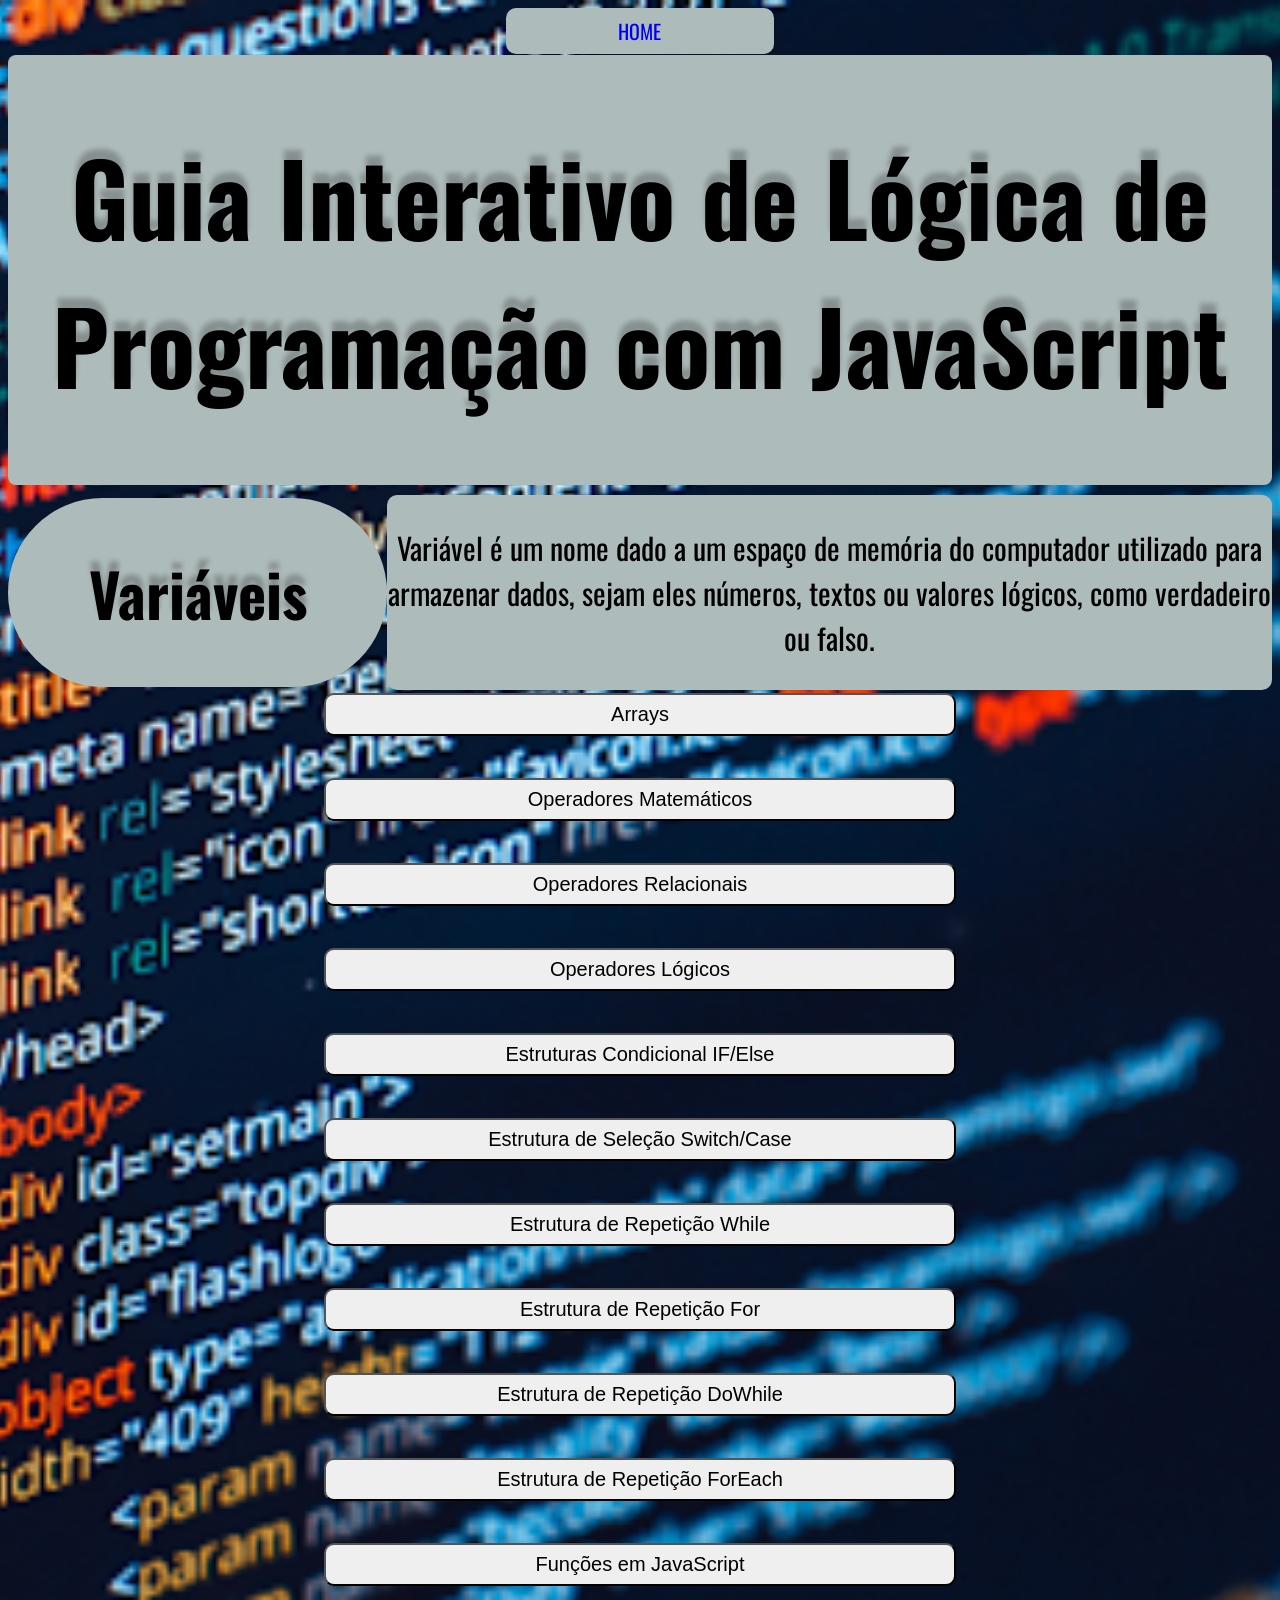
<file: index.html>
<!DOCTYPE html>
<html lang="pt-BR">
<head>
    <meta charset="UTF-8">
    <meta name="viewport" content="width=device-width, initial-scale=1.0">
    <link rel="stylesheet" href="style.css">
    <title>Guia Interativo de Lógica de Programação com JavaScript</title>
</head>
<body>
    <a href="index.html">HOME</a>
    <div id="menuVariaveis">
         
        <div id="tituloPagina">
            <h1>Guia Interativo de Lógica de Programação com JavaScript</h1>
        </div>
            <br>
        </div>
        <div id="menuVariaveis">
        <div id="TituloVariaveis">
            <h2>Variáveis</h2> 
        </div>
            <div id="textoVariaveis">
            <p>
            Variável é um nome dado a um espaço de memória do computador 
            utilizado para armazenar dados, sejam eles números, textos ou valores lógicos,
            como verdadeiro ou falso.
            </p>
        </div>

        
    </div>
    
        <div id="opcoesPaginas">
            
            <div id="opcao1">
                <button id="botao" onclick="location.href = './arrays.html'">Arrays</a>
            </div>
                <br>
            <div id="opcao2">
                <button id="botao" onclick="location.href = './operadoresMatematicos.html'">Operadores Matemáticos</a>
            </div>
                <br>
            <div id="opcao3">
                <button id="botao" onclick="location.href = './operadoresRelacionais.html'">Operadores Relacionais</a>
            </div>
                <br>
            <div id="opcao4">
                <button id="botao" onclick="location.href = './operadoresLogicos.html'">Operadores Lógicos</a>
            </div>
                <br>
            <div id="opcao5">
                <button id="botao" onclick="location.href = './ifElse.html'">Estruturas Condicional IF/Else</a>
            </div>
                <br>
            <div id="opcao6">
                <button id="botao" onclick="location.href = './switchCase.html'">Estrutura de Seleção Switch/Case</a>
            </div>
                <br>
            <div id="opcao7">
                <button id="botao" onclick="location.href = './while.html'">Estrutura de Repetição While</a>
            </div>
                <br>
            <div id="opcao8">
                <button id="botao" onclick="location.href = './for.html'">Estrutura de Repetição For</a>
            </div>
                <br>
            <div id="opcao9">
                <button id="botao" onclick="location.href = './doWhile.html'">Estrutura de Repetição DoWhile</a>
            </div>
                <br>
            <div id="opcao10">
                <button id="botao" onclick="location.href = './forEach.html'">Estrutura de Repetição ForEach</a>
            </div>
                <br>
            <div id="opcao11">
                <button id="botao" onclick="location.href = './funcoes.html'">Funções em JavaScript</a>
        </div>
</body>
</html>
</file>
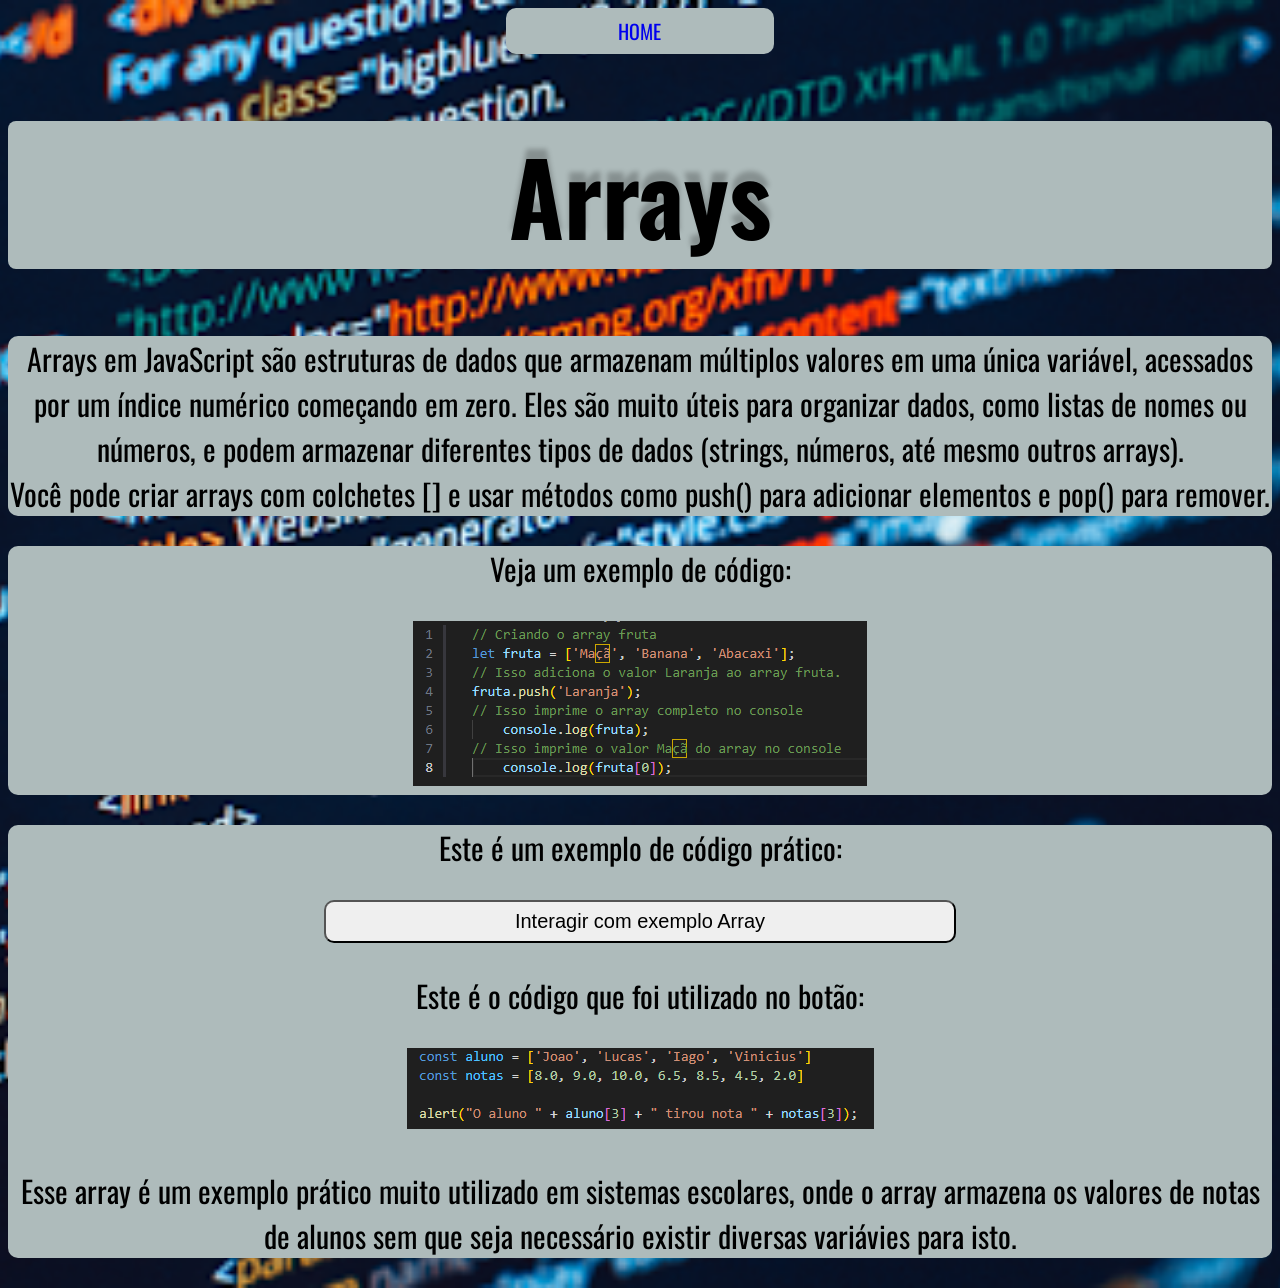
<file: arrays.html>
<!DOCTYPE html>
<html lang="pt-BR">
<head>
    <meta charset="UTF-8">
    <meta name="viewport" content="width=device-width, initial-scale=1.0">
    <link rel="stylesheet" href="style.css">
    <title>Arrays</title>
</head>
<body>
    <a href="index.html">HOME</a>
    <div id="menuArrays">
        <div id="tituloPagina">
            <h1>Arrays</h1>
        </div>
        <div class="texto">
            <p><!-- Explicação do Termo-->
                Arrays em JavaScript são estruturas de dados que armazenam múltiplos valores em uma única variável, acessados por um índice numérico começando em zero. 
                Eles são muito úteis para organizar dados, como listas de nomes ou números, e podem armazenar diferentes tipos de dados (strings, números, até mesmo outros arrays). <br>
                Você pode criar arrays com colchetes [] e usar métodos como push() para adicionar elementos e pop() para remover. 
            </p>
        </div>

        <div class="codeArrays">
        <!-- Exemplo de Código-->
        <p>Veja um exemplo de código:</p>
        <img src="./img/arrays01.png" alt="Exemplo Genérico de Código">
        </div>
    
    <!-- Exemplo Prático-->
     <div class="codeArrays">
         <p>Este é um exemplo de código prático:</p>
         <button id="botao" onclick="arrayNotas()">Interagir com exemplo Array</button>
         <p>Este é o código que foi utilizado no botão:</p>
        <script>
            function arrayNotas(){
                const aluno = ['João', 'Lucas', 'Iago', 'Vinícius']
                const notas = [8.0, 9.0, 10.0, 6.5, 8.5, 4.5, 2.0]
                alert("O aluno " + aluno[3] + " tirou nota " + notas[3]);
            }
        </script>
    
        <img src="./img/arrays02.png" alt="Código Prático de Notas e Alunos"> <!--Arrumar fotos-->
        <p>Esse array é um exemplo prático muito utilizado em sistemas escolares, onde o array armazena os valores de notas de alunos sem que seja necessário existir diversas variávies para isto.</p>
     </div>
</div>

</body>

</html>
</file>
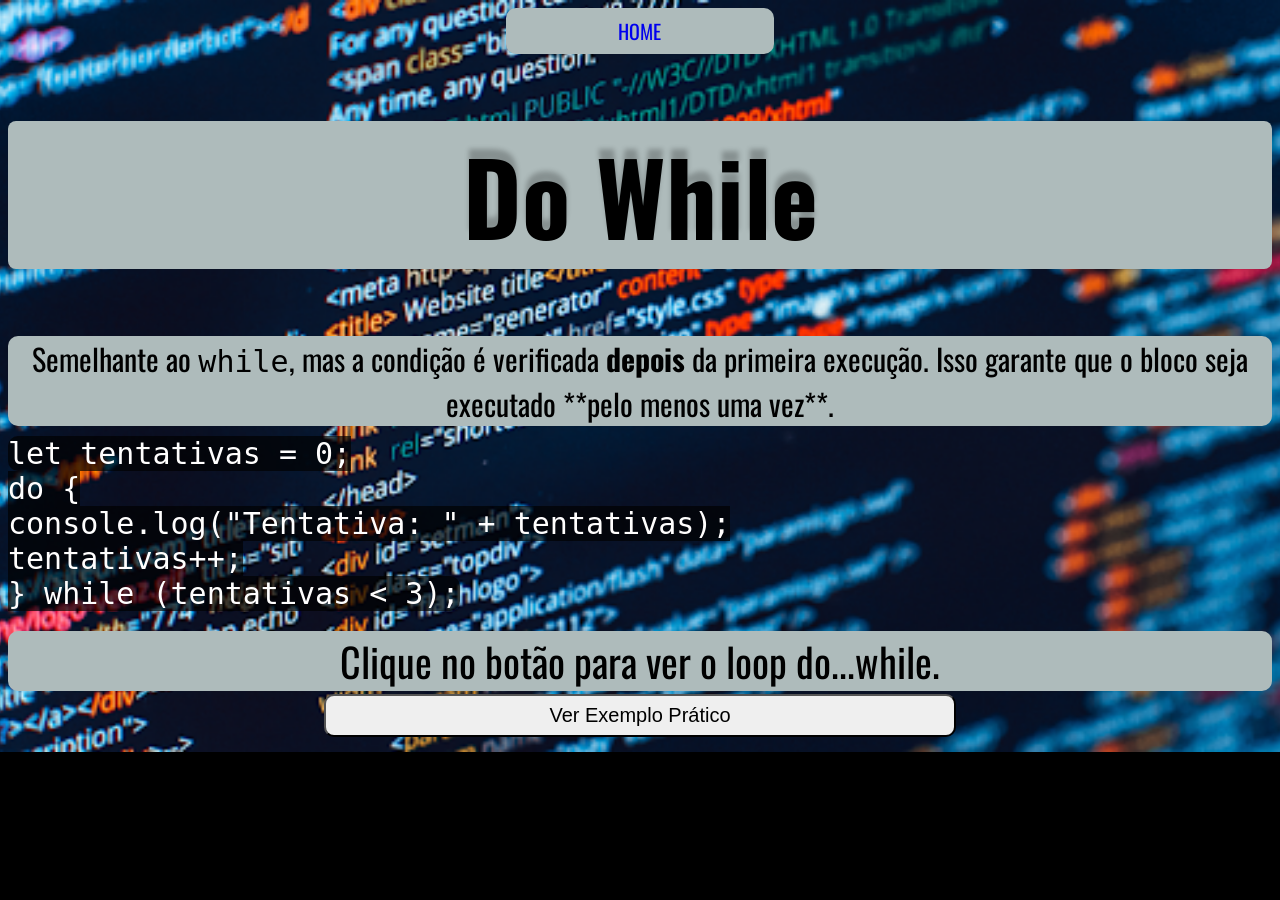
<file: doWhile.html>
<!DOCTYPE html>
<html lang="pt-BR">
<head>
    <meta charset="UTF-8">
    <meta name="viewport" content="width=device-width, initial-scale=1.0">
    <link rel="stylesheet" href="style.css">
    <title>Do While</title>
</head>
<body>
    <a href="index.html">HOME</a>
    <div id="menuDoWhile">
        <div id="tituloPagina">
            <h1>Do While</h1>
        </div>

            <p class="texto">
                Semelhante ao <code>while</code>, mas a condição é verificada <strong>depois</strong> da primeira execução.
                Isso garante que o bloco seja executado **pelo menos uma vez**.
            </p>
            <code class="codeDoWhile">
                let tentativas = 0; <br>
                do {<br>
                    console.log("Tentativa: " + tentativas);<br>
                    tentativas++;<br>
                } while (tentativas < 3);
            </code>
            <div class="texto2" id="dowhile-output">Clique no botão para ver o loop do...while.</div>
            <button id="botao" onclick="exibirDoWhile()">Ver Exemplo Prático</button>

        
        <script>
            function exibirDoWhile() {
                let tentativas = 0;
                let resultado = [];
                    do {
                        resultado.push(`Tentativa: ${tentativas}`);
                        tentativas++;
                    } while (tentativas < 3);
                document.getElementById("dowhile-output").innerText = resultado.join("\n");
            }
        </script>
    </div>
</body>
</html>
</file>
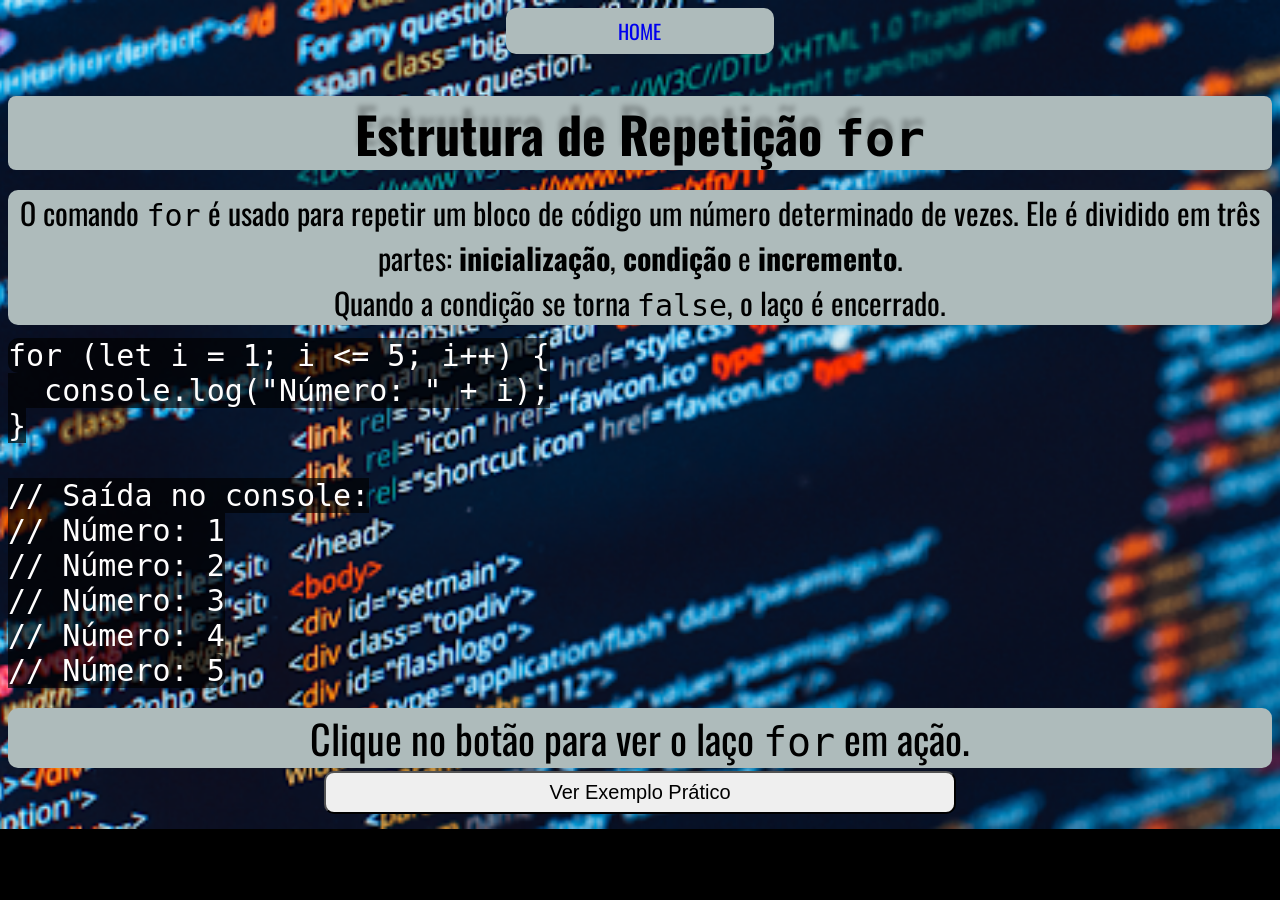
<file: for.html>
<!DOCTYPE html>
<html lang="pt-BR">
<head>
  <meta charset="UTF-8">
  <meta name="viewport" content="width=device-width, initial-scale=1.0">
  <title>Estrutura de Repetição - For</title>
  <link rel="stylesheet" href="style.css">
</head>
<body>
  <a href="index.html">HOME</a>
  <section>
    <h2 id="tituloPagina">Estrutura de Repetição <code>for</code></h2>

    <!-- 1. EXPLICAÇÃO -->
    <p class="texto">
      O comando <code>for</code> é usado para repetir um bloco de código um número determinado de vezes.  
      Ele é dividido em três partes: <strong>inicialização</strong>, <strong>condição</strong> e <strong>incremento</strong>.<br>
      Quando a condição se torna <code>false</code>, o laço é encerrado.
    </p>

    <!-- 2. EXEMPLO DE CÓDIGO -->
    <pre><code class="codeFor">for (let i = 1; i <= 5; i++) {
  console.log("Número: " + i);
}

// Saída no console:
// Número: 1
// Número: 2
// Número: 3
// Número: 4
// Número: 5
</code></pre>

    <!-- 3. EXEMPLO PRÁTICO FUNCIONAL -->
    <div class="texto2" id="for-output">
      Clique no botão para ver o laço <code>for</code> em ação.
    </div>
    <button id="botao" onclick="exibirFor()">Ver Exemplo Prático</button>
  </section>

  <script>
    function exibirFor() {
      let resultado = "Contagem com FOR:\n\n";

      // Estrutura de repetição for
      for (let i = 1; i <= 5; i++) {
        resultado += `Número: ${i}\n`;
      }

      resultado += "\nFim do laço!";

      // Exibe o resultado na tela
      document.getElementById("for-output").innerText = resultado;
    }
  </script>
</body>
</html>
</file>
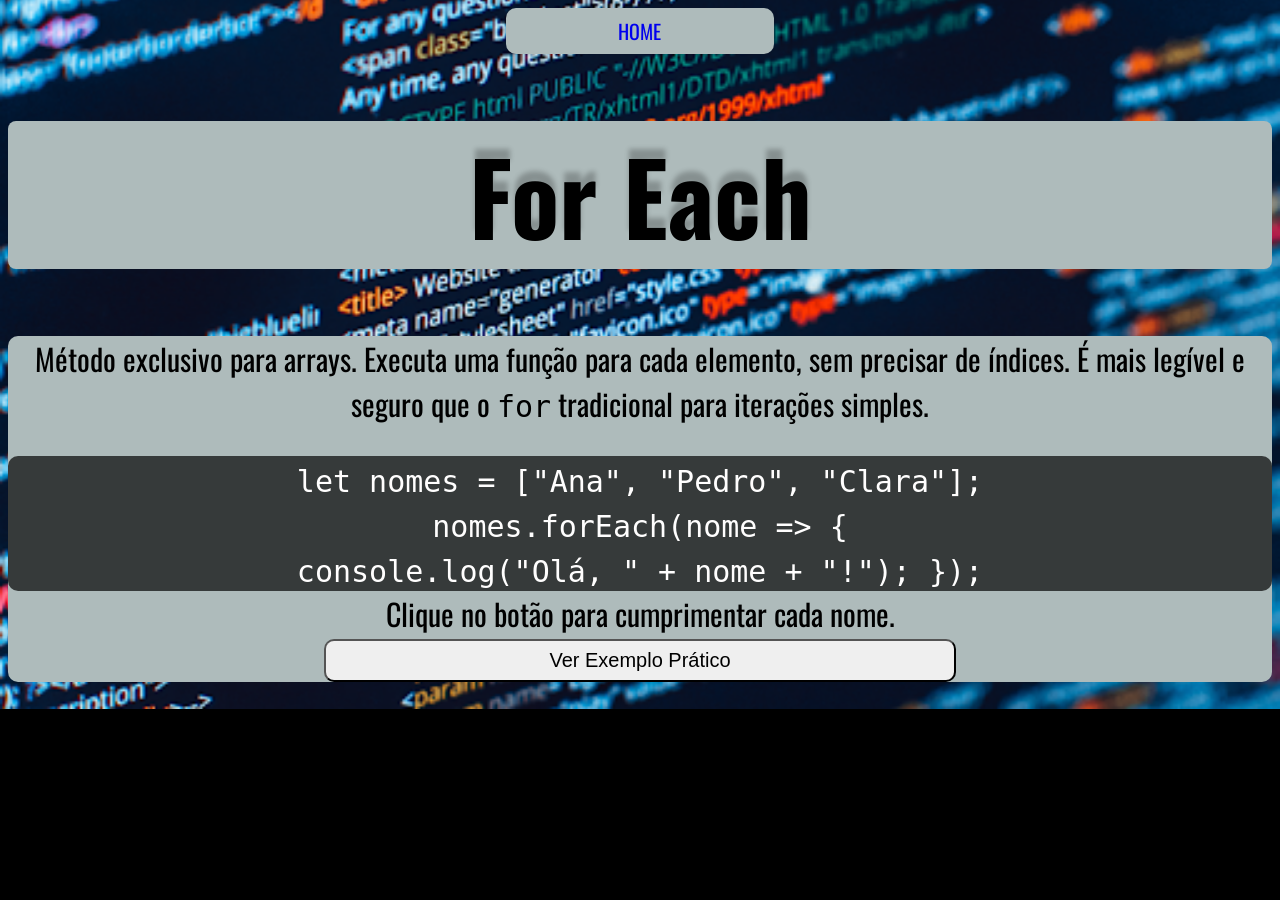
<file: forEach.html>
<!DOCTYPE html>
<html lang="pt-BR">
<head>
    <meta charset="UTF-8">
    <meta name="viewport" content="width=device-width, initial-scale=1.0">
    <link rel="stylesheet" href="style.css">
    <title>For Each</title>
</head>
<body>
    <a href="index.html">HOME</a>
    <div id="menuForEach">
        <div id="tituloPagina">
            <h1>For Each</h1>
        </div>
        <div class="texto">
            <p>
                Método exclusivo para arrays. Executa uma função para cada elemento, sem precisar de índices.
                É mais legível e seguro que o <code>for</code> tradicional para iterações simples.
            </p>
            <div class="codeForEach">
            <code>let nomes = ["Ana", "Pedro", "Clara"]; <br>
            nomes.forEach(nome => { <br>
              console.log("Olá, " + nome + "!");
            });
        </code>
    </div>
            <div class="praticaForEach" id="foreach-output">Clique no botão para cumprimentar cada nome.</div>
            <button id="botao" onclick="exibirForEach()">Ver Exemplo Prático</button>

            <script>
            function exibirForEach() {
                let nomes = ["Ana", "Pedro", "Clara"];
                let resultado = [];
                nomes.forEach(nome => {
                    resultado.push(`Olá, ${nome}!`);
                });
                document.getElementById("foreach-output").innerText = resultado.join("\n");
            }
            </script>
        </div>
    </div>
</body>
</html>
</file>
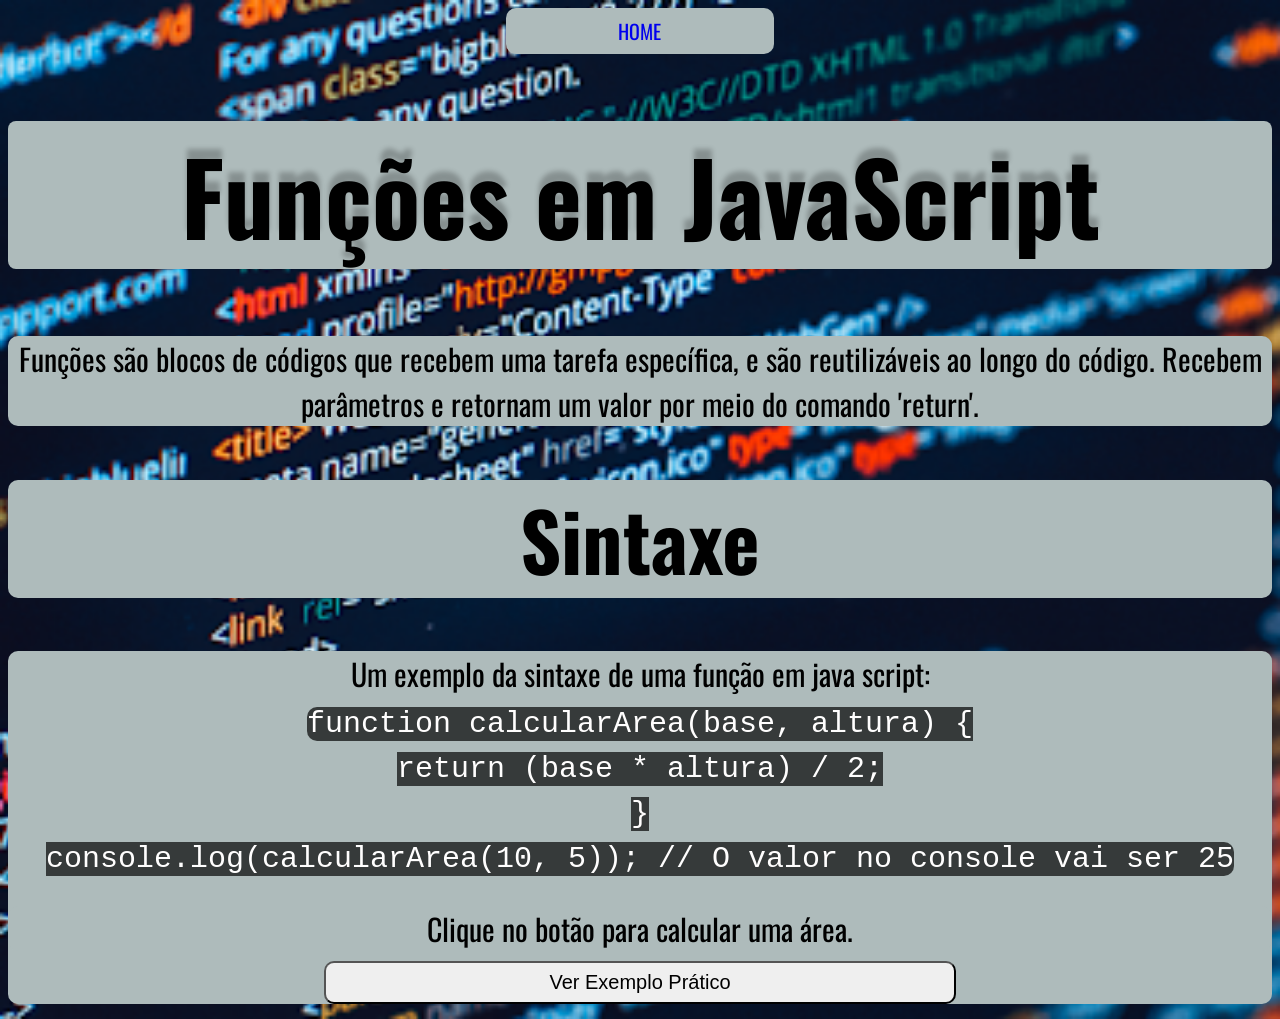
<file: funcoes.html>
<!DOCTYPE html>
<html lang="pt-BR">
<head>
    <meta charset="UTF-8">
    <meta name="viewport" content="width=device-width, initial-scale=1.0">
    <link rel="stylesheet" href="style.css">
    <title>Funções em JavaScript</title>
</head>
<body>
    <a href="index.html">HOME</a>
    <div id="menuFuncoes">
        <div id="tituloPagina">
            <h1>Funções em JavaScript</h1>
        </div>
        <div class="texto">
            <p>
                Funções são blocos de códigos que recebem uma tarefa específica, e são reutilizáveis ao longo do código.
                Recebem parâmetros e retornam um valor por meio do comando 'return'.
            </p>
        </div>
        <div class="texto2">
            <h1>Sintaxe</h1>
        </div>
        <div class="texto">
            <p>
                Um exemplo da sintaxe de uma função em java script: <br>
            <code class="codeFuncoes">function calcularArea(base, altura) { <br>
                    return (base * altura) / 2; <br>
                } <br>
                console.log(calcularArea(10, 5)); // O valor no console vai ser 25 <br>
            </code> </p>
            <div class="texto" id="funcoes-output">Clique no botão para calcular uma área.</div>
            <button id="botao" onclick="exibirFuncoes()">Ver Exemplo Prático</button>
        </div>

        <script>
        function exibirFuncoes() {
            function calcularArea(base, altura) {
              return (base * altura) / 2;
            }
            let base = 10, altura = 5;
            let area = calcularArea(base, altura);
            document.getElementById("funcoes-output").innerText = 
              `Base = ${base}, Altura = ${altura}\nÁrea do triângulo = (base * altura) / 2 = ${area}`;
          }
        </script>
    </div>
</body>
</html>
</file>
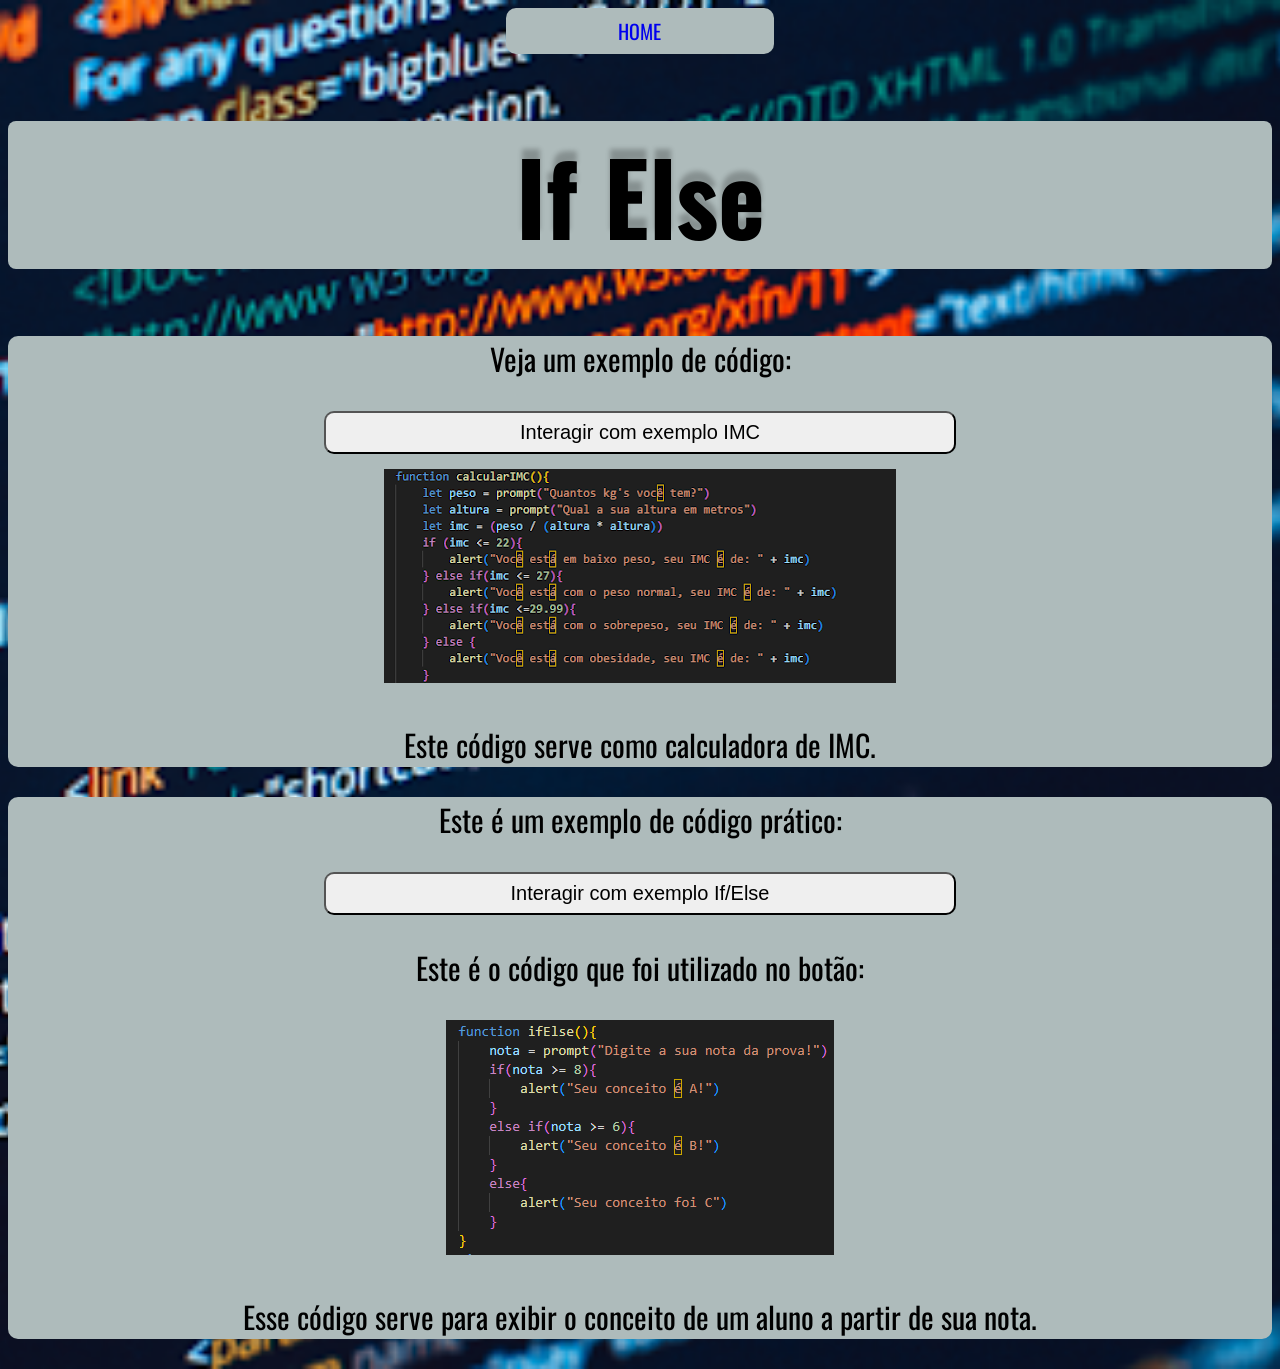
<file: ifElse.html>
<!DOCTYPE html>
<html lang="pt-BR">
<head>
    <meta charset="UTF-8">
    <meta name="viewport" content="width=device-width, initial-scale=1.0">
    <link rel="stylesheet" href="style.css">
    <title>If Else</title>
</head>
<body>
    <a href="index.html">HOME</a>
    <div id="menuIfElse">
        <div id="tituloPagina">
            <h1>If Else</h1>
        </div>
        <div id="texto">
            <p>

            </p>
        <div class="codeArrays">
        <!-- Exemplo de Código-->
        <p>Veja um exemplo de código:</p>
        <button id="botao" onclick="calcularIMC()">Interagir com exemplo IMC</button>
        <script>
            function calcularIMC(){
                let peso = prompt("Quantos kg's você tem?")
                let altura = prompt("Qual a sua altura em metros")
                let imc = (peso / (altura * altura))
                if (imc <= 22){
                    alert("Você está em baixo peso, seu IMC é de: " + imc)
                } else if(imc <= 27){
                    alert("Você está com o peso normal, seu IMC é de: " + imc)
                } else if(imc <=29.99){
                    alert("Você está com o sobrepeso, seu IMC é de: " + imc)
                } else {
                    alert("Você está com obesidade, seu IMC é de: " + imc)
                }
            }
        </script>
        <img src="./img/ifelse01.png" alt="Print de Exemplo de Código que calcula o IMC.">
        <p>Este código serve como calculadora de IMC.</p>
        </div>
    
    <!-- Exemplo Prático-->
     <div class="codeArrays">
         <p>Este é um exemplo de código prático:</p>
         <button id="botao" onclick="ifElse()">Interagir com exemplo If/Else</button>
         <p>Este é o código que foi utilizado no botão:</p>
        <script>
            function ifElse(){
                nota = prompt("Digite a sua nota da prova!")
                if(nota >= 8){
                    alert("Seu conceito é A!")
                }
                else if(nota >= 6){
                    alert("Seu conceito é B!")
                }
                else{
                    alert("Seu conceito foi C")
                }
            }
        </script>
        
        <img src="./img/ifElse02.png" alt="Código Prático de Conceitos e Notas de Alunos"> <!--Arrumar fotos-->
        <p>Esse código serve para exibir o conceito de um aluno a partir de sua nota.</p>
        </div>
    </div>    
</body>
</html>
</file>
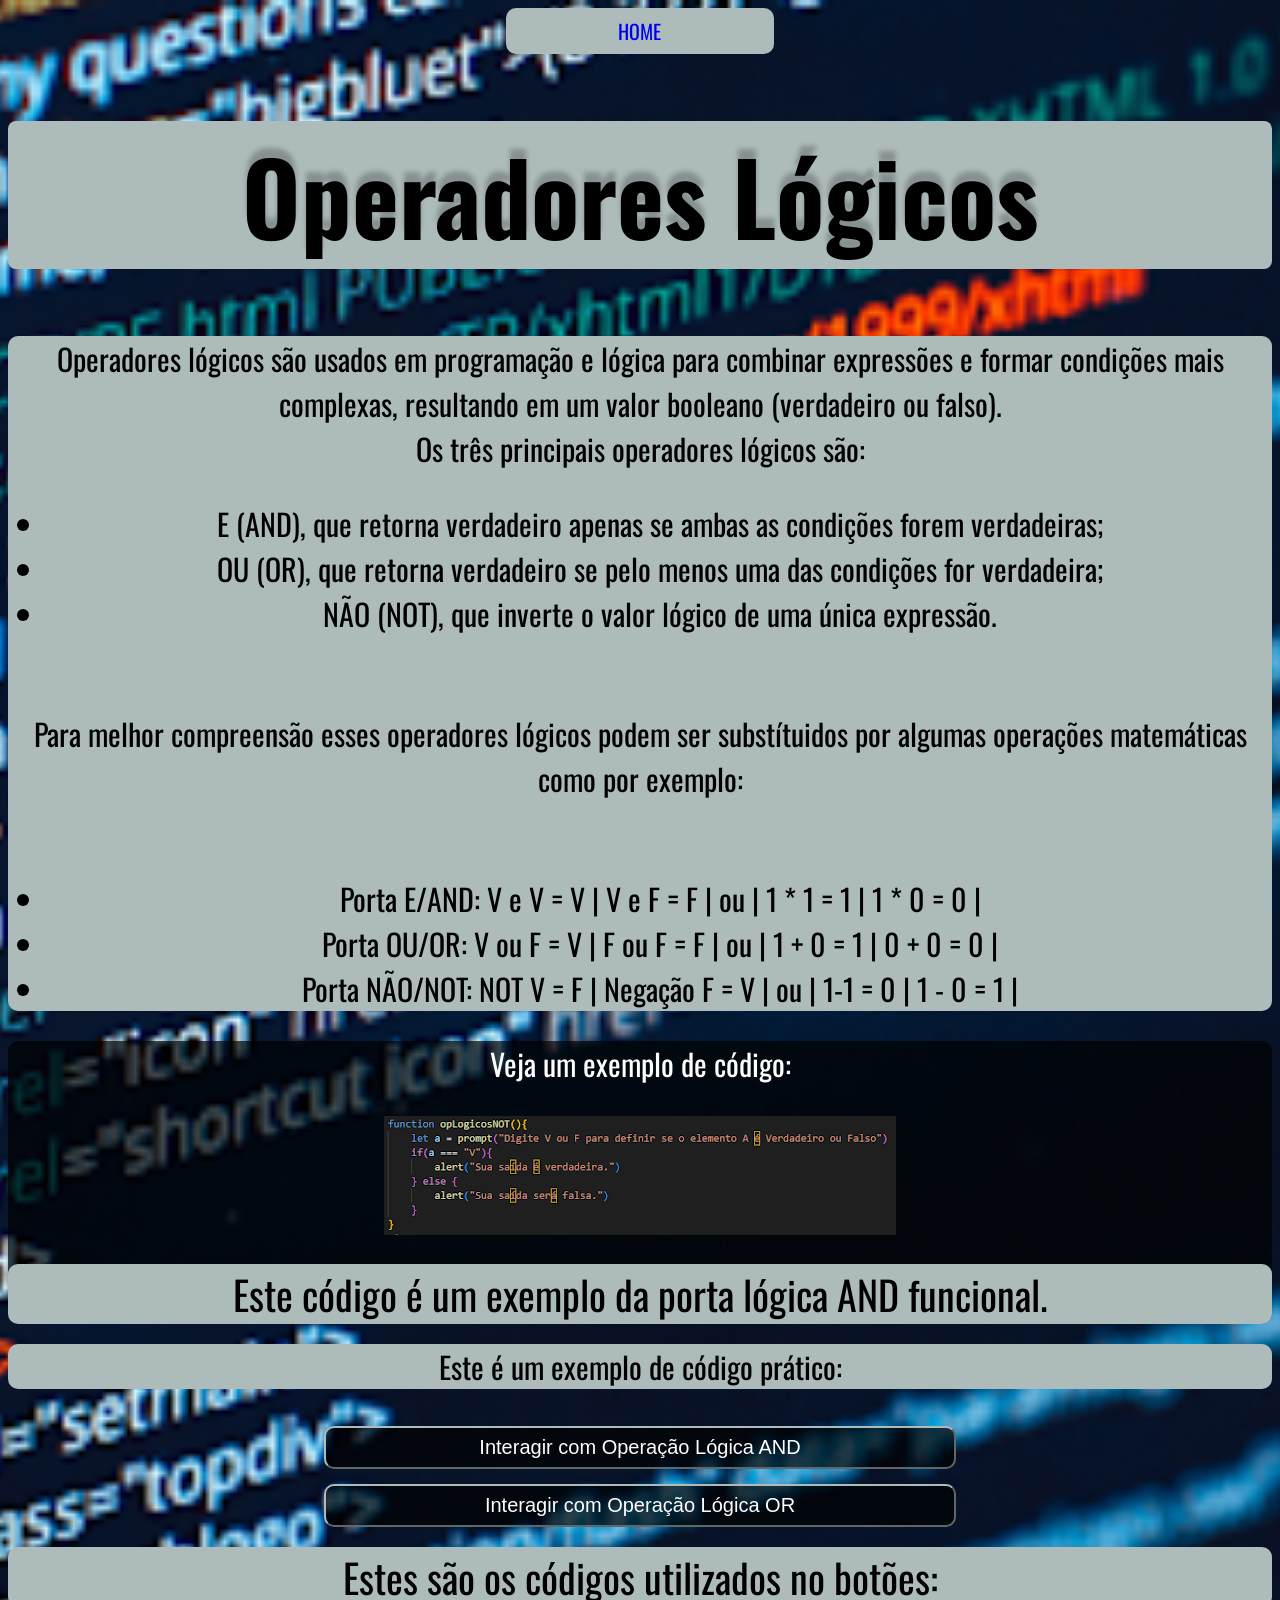
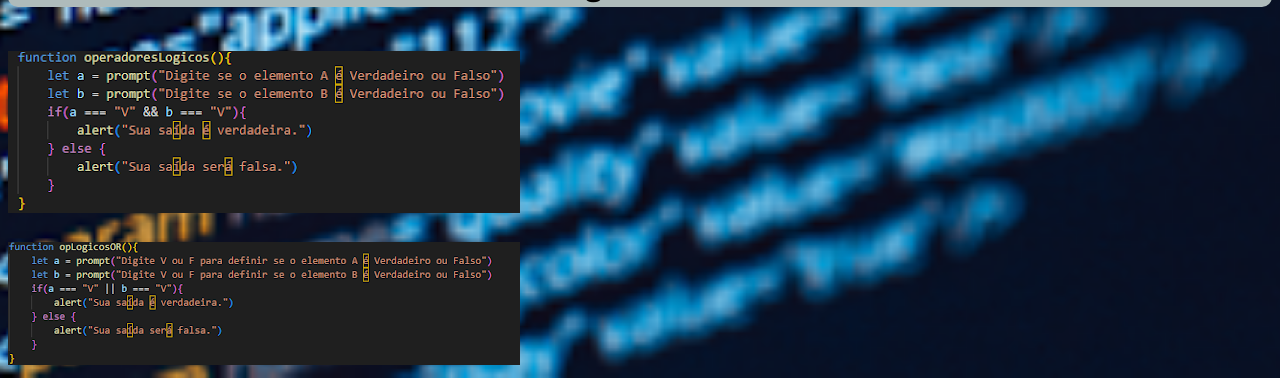
<file: operadoresLogicos.html>
<!DOCTYPE html>
<html lang="pt-BR">
<head>
    <meta charset="UTF-8">
    <meta name="viewport" content="width=device-width, initial-scale=1.0">
    <link rel="stylesheet" href="style.css">
    <title>Operadores Lógicos</title>
</head>
<body>
    <a href="index.html">HOME</a>
    <div id="menuOperadoresLogicos">
        <div id="tituloPagina">
            <h1>Operadores Lógicos</h1>
        </div>
        <div class="texto">
            <p> 
                Operadores lógicos são usados em programação e lógica para combinar expressões e formar condições mais complexas, resultando em um valor booleano (verdadeiro ou falso). <br>
                Os três principais operadores lógicos são: <br>
                <ul>
                    <li> E (AND), que retorna verdadeiro apenas se ambas as condições forem verdadeiras; <br>
                    <li> OU (OR), que retorna verdadeiro se pelo menos uma das condições for verdadeira; <br>
                    <li>  NÃO (NOT), que inverte o valor lógico de uma única expressão.  <br><br>
                    </ul>
                Para melhor compreensão esses operadores lógicos podem ser substítuidos por algumas operações matemáticas como por exemplo: <br><br>
                <ul>
                    <li>Porta E/AND: V e V = V | V e F = F | ou | 1 * 1 = 1 | 1 * 0 = 0 |
                    <li>Porta OU/OR: V ou F = V | F ou F = F | ou | 1 + 0 = 1 | 0 + 0 = 0 |
                    <li>Porta NÃO/NOT: NOT V = F | Negação F = V | ou | 1-1 = 0 | 1 - 0 = 1 |
            </p>
        </div>
        
        <div class="codeLogicos">
            <!-- Exemplo de Código-->
            <p>Veja um exemplo de código:</p>
            <img src="./img/opl01.png" alt="Exemplo Genérico de Código">
            <p class="texto2">Este código é um exemplo da porta lógica AND funcional.</p>
            </div>
        
        <!-- Exemplo Prático-->
    <div>
        <p class="texto">Este é um exemplo de código prático:</p> <br>
        <button class="codeLogicos" id="botao" onclick="opLogicosAND()">Interagir com Operação Lógica AND</button> 
        <button class="codeLogicos" id="botao" onclick="opLogicosOR()">Interagir com Operação Lógica OR</button> 
        <div>
        <p class="texto2">Estes são os códigos utilizados no botões:</p>
        <div class="codeLogicos"> </div>
        <br> <img src="./img/opl02.png" alt="Código da Porta AND"> <br><br>
        <img src="./img/opl03.png" alt="Código da Porta OR">
      </div>
        
            <script>
                function opLogicosAND(){
                    let a = prompt("Digite V ou F para definir se o elemento A é Verdadeiro ou Falso")
                    let b = prompt("Digite V ou F para definir se o elemento B é Verdadeiro ou Falso")
                    if(a === "V" && b === "V"){
                        alert("Sua saída é verdadeira.")
                    } else{
                        alert("Sua saída será falsa.")
                    }
                }

                function opLogicosOR(){
                    let a = prompt("Digite V ou F para definir se o elemento A é Verdadeiro ou Falso")
                    let b = prompt("Digite V ou F para definir se o elemento B é Verdadeiro ou Falso")
                    if(a === "V" || b === "V"){
                        alert("Sua saída é verdadeira.")
                    } else {
                        alert("Sua saída será falsa.")
                    }
                }
                
                function opLogicosNOT(){
                    let a = prompt("Digite V ou F para definir se o elemento A é Verdadeiro ou Falso")
                    if(a === "V"){
                        alert("Sua saída é verdadeira.")
                    } else {
                        alert("Sua saída será falsa.")
                    }
                }
            </script>
    </div>

</body>

</html>
</file>
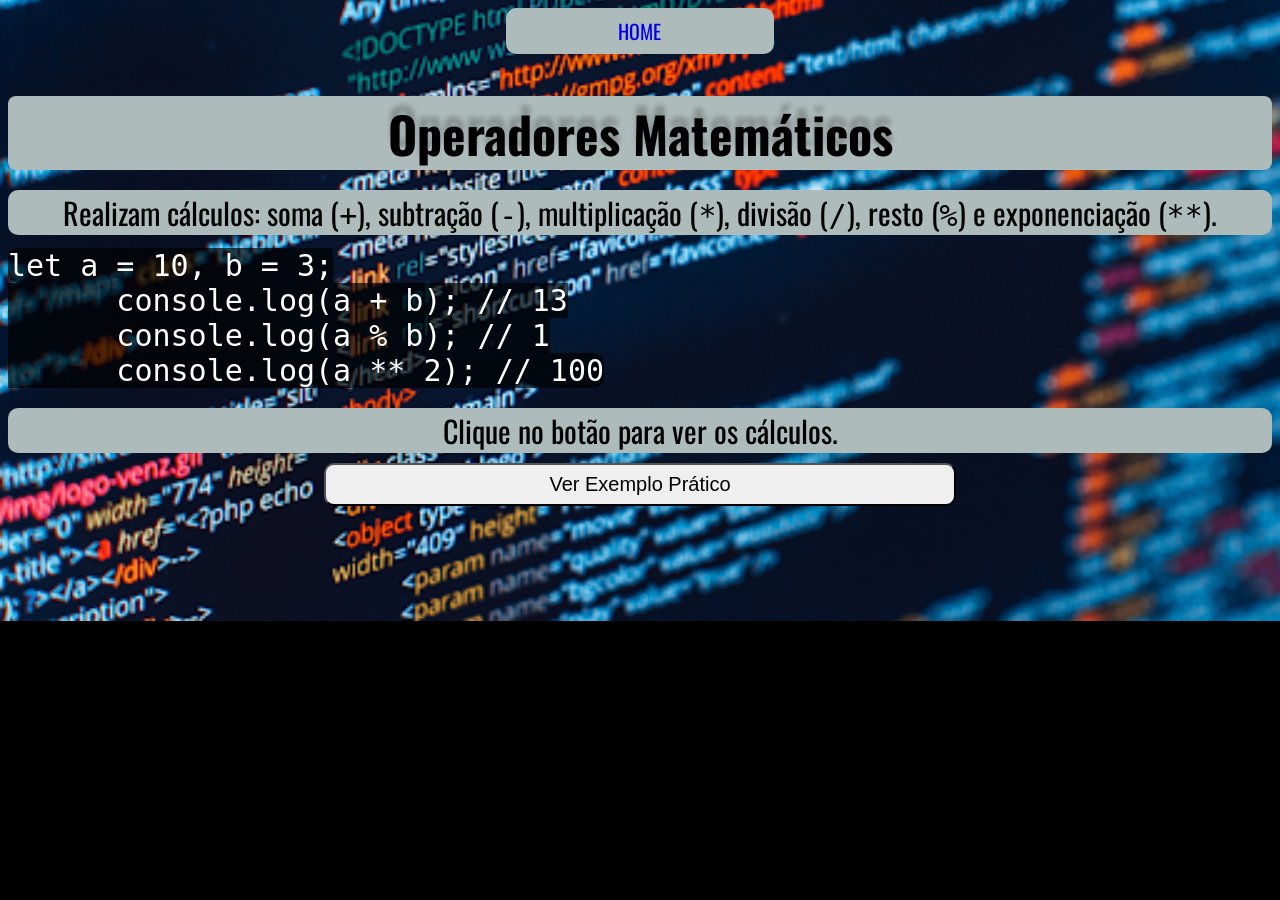
<file: operadoresMatematicos.html>
<!DOCTYPE html>
<html lang="pt-BR">
<head>
    <meta charset="UTF-8">
    <meta name="viewport" content="width=device-width, initial-scale=1.0">
    <link rel="stylesheet" href="style.css">
    <title>Operadores Matemáticos</title>
</head>
<body>
  <a href="index.html">HOME</a>
    <section id="operadores-matematicos">
        <h2 id="tituloPagina">Operadores Matemáticos</h2>
      
        <p class="texto">
          Realizam cálculos: soma (<code>+</code>), subtração (<code>-</code>), multiplicação (<code>*</code>),
          divisão (<code>/</code>), resto (<code>%</code>) e exponenciação (<code>**</code>).
        </p>
       
        <pre><code class="codeOpMTM">let a = 10, b = 3;
      console.log(a + b); // 13
      console.log(a % b); // 1
      console.log(a ** 2); // 100</code></pre>
        <div class="texto" id="matematicos-output">Clique no botão para ver os cálculos.</div>
        <button id="botao" onclick="exibirOperadoresMatematicos()">Ver Exemplo Prático</button>
      </section>

      <script>
      function exibirOperadoresMatematicos() {
        let a = 10, b = 3;
        let resultado = 
          `a = ${a}, b = ${b}\n\n` +
          `a + b = ${a + b}\n` +
          `a % b = ${a % b} (resto da divisão)\n` +
          `a ** 2 = ${a ** 2} (a elevado a 2)`;
        document.getElementById("matematicos-output").innerText = resultado;
      }
    </script>
</body>
</html>
</file>
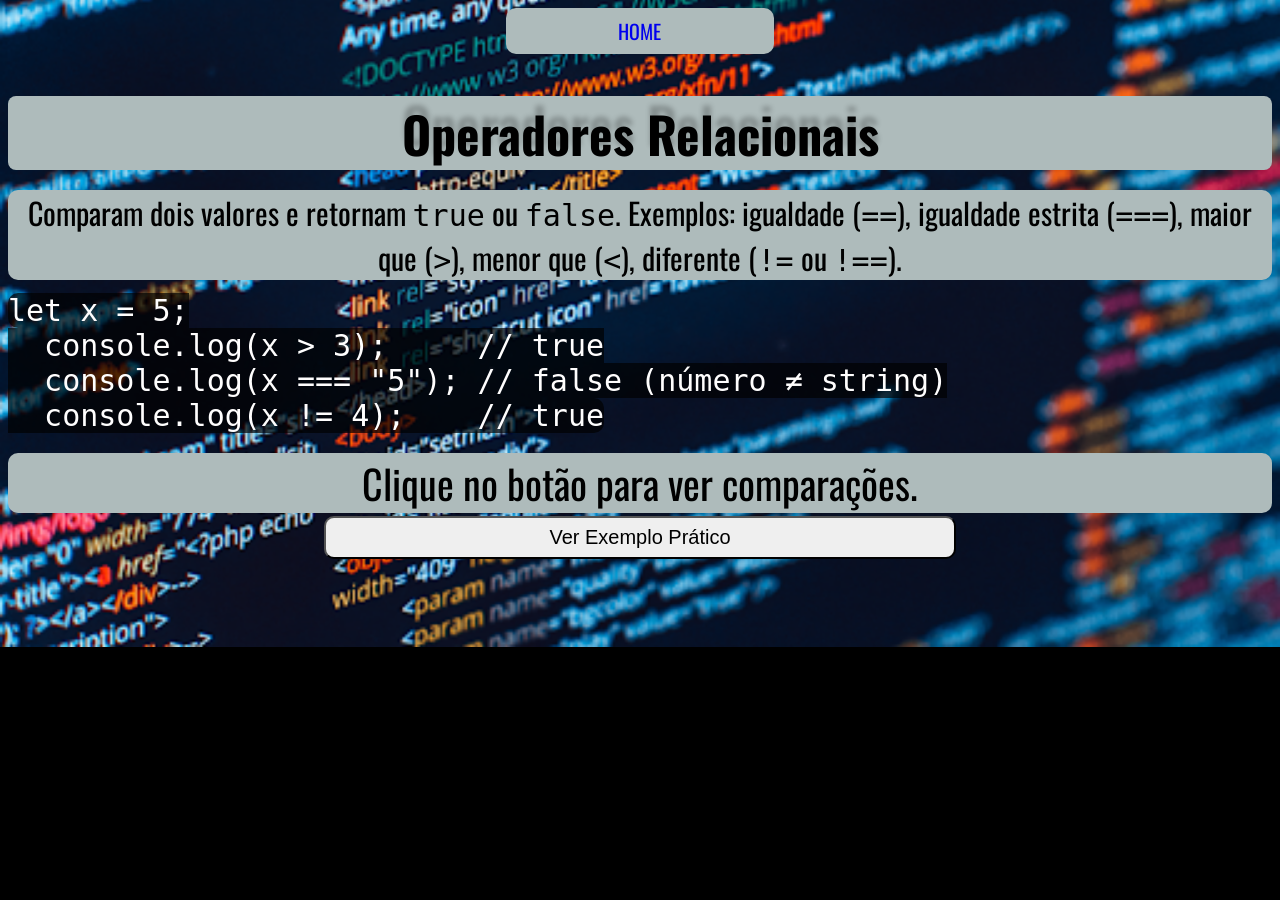
<file: operadoresRelacionais.html>
<!DOCTYPE html>
<html lang="pt-BR">
<head>
    <meta charset="UTF-8">
    <meta name="viewport" content="width=device-width, initial-scale=1.0">
    <title>Operadores Relacionais</title>
    <link rel="stylesheet" href="style.css">
</head>
<body>
  <a href="index.html">HOME</a>
  <section>
    <h2 id="tituloPagina" >Operadores Relacionais</h2>
    
    <!-- 1. EXPLICAÇÃO -->
    <p class="texto">
      Comparam dois valores e retornam <code>true</code> ou <code>false</code>. Exemplos: igualdade (<code>==</code>), igualdade estrita (<code>===</code>),
      maior que (<code>></code>), menor que (<code><</code>), diferente (<code>!=</code> ou <code>!==</code>).
    </p>
    
    <!-- 2. EXEMPLO DE CÓDIGO -->
    <pre><code class="codeOpRelacio">let x = 5;
  console.log(x > 3);     // true
  console.log(x === "5"); // false (número ≠ string)
  console.log(x != 4);    // true</code></pre>
    
    <!-- 3. EXEMPLO PRÁTICO FUNCIONAL -->
    <div class="texto2" id="relacionais-output">
      Clique no botão para ver comparações.
    </div>
    <button id="botao" onclick="exibirOperadoresRelacionais()">Ver Exemplo Prático</button>
  </section>


      <script>
        // ... outras funções ...
      
        function exibirOperadoresRelacionais() {
          let x = 5;
          
          // Faz as comparações
          let maiorQue3 = x > 3;           // true
          let igualdadeEstrita = x === "5"; // false (número vs string)
          let diferenteDe4 = x != 4;       // true
          
          // Monta o texto de saída com quebras de linha
          let resultado = 
            `Valor de x: ${x}\n\n` +
            `x > 3 → ${maiorQue3}\n` +
            `x === "5" → ${igualdadeEstrita} (número ≠ string)\n` +
            `x != 4 → ${diferenteDe4}`;
          
          // Exibe na div de saída
          document.getElementById("relacionais-output").innerText = resultado;
        }
      
        // ... outras funções ...
      </script>
</body>
</html>
</file>
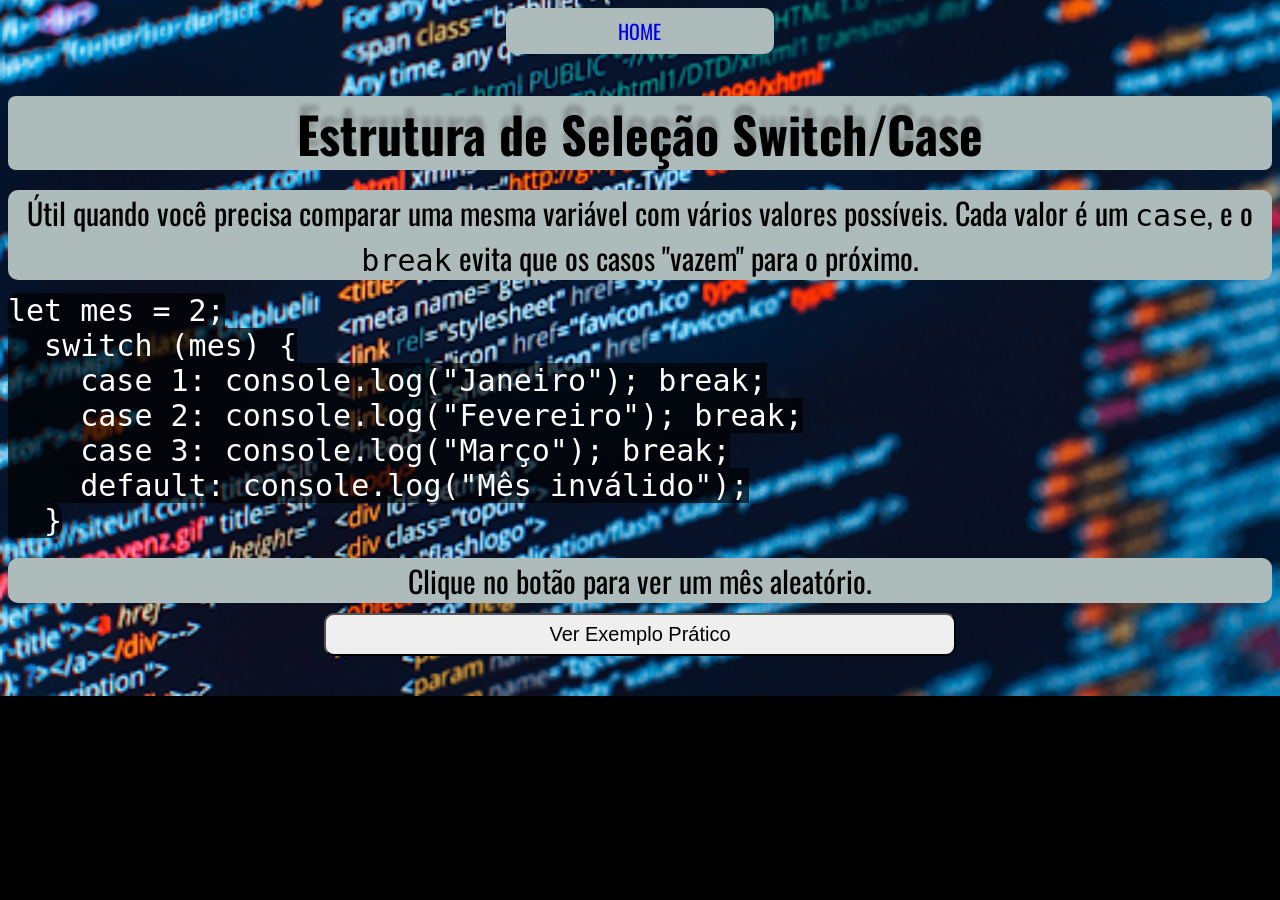
<file: switchCase.html>
<!DOCTYPE html>
<html lang="pt-BR">
<head>
    <meta charset="UTF-8">
    <meta name="viewport" content="width=device-width, initial-scale=1.0">
    <link rel="stylesheet" href="style.css">
    <title>Switch Case</title>
</head>
<body>
    <a href="index.html">HOME</a>
    <div id="menuSwitchCase">
            <p>
<!-- SEÇÃO: Switch/Case -->
<section id="switch">
    <h2 id="tituloPagina">Estrutura de Seleção Switch/Case</h2>
    
    <!-- 1. EXPLICAÇÃO -->
    <p class="texto">
      Útil quando você precisa comparar uma mesma variável com vários valores possíveis.
      Cada valor é um <code>case</code>, e o <code>break</code> evita que os casos "vazem" para o próximo.
    </p>
    
    <!-- 2. EXEMPLO DE CÓDIGO -->
    <pre><code class="codeSwitchCase">let mes = 2;
  switch (mes) {
    case 1: console.log("Janeiro"); break;
    case 2: console.log("Fevereiro"); break;
    case 3: console.log("Março"); break;
    default: console.log("Mês inválido");
  }</code></pre>
    
    <!-- 3. EXEMPLO PRÁTICO FUNCIONAL -->
    <div class="texto" id="switch-output">Clique no botão para ver um mês aleatório.</div>
    <button id="botao" onclick="exibirSwitch()">Ver Exemplo Prático</button>
  </section>
  <script>
      function exibirSwitch() {
    let mes = Math.floor(Math.random() * 12) + 1; // 1 a 12
    let nomeMes;
    switch (mes) {
      case 1: nomeMes = "Janeiro"; break;
      case 2: nomeMes = "Fevereiro"; break;
      case 3: nomeMes = "Março"; break;
      case 4: nomeMes = "Abril"; break;
      case 5: nomeMes = "Maio"; break;
      case 6: nomeMes = "Junho"; break;
      case 7: nomeMes = "Julho"; break;
      case 8: nomeMes = "Agosto"; break;
      case 9: nomeMes = "Setembro"; break;
      case 10: nomeMes = "Outubro"; break;
      case 11: nomeMes = "Novembro"; break;
      case 12: nomeMes = "Dezembro"; break;
      default: nomeMes = "Inválido";
    }
    document.getElementById("switch-output").innerText = 
      `Mês sorteado: ${mes} → ${nomeMes}`;
  }
  </script>
            </p>
        </div>

</body>
</html>
</file>
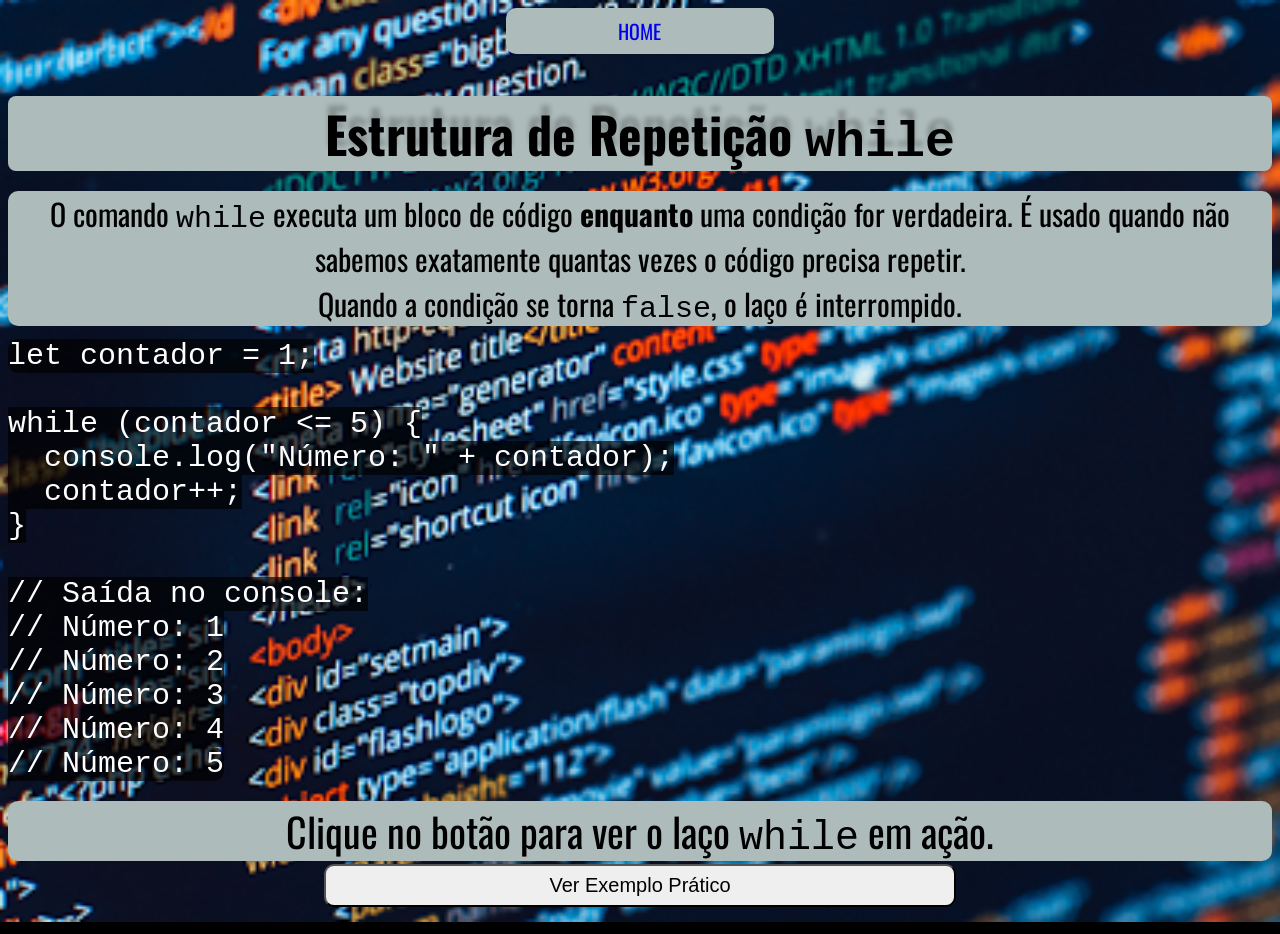
<file: while.html>
<!DOCTYPE html>
<html lang="pt-BR">
<head>
  <meta charset="UTF-8">
  <meta name="viewport" content="width=device-width, initial-scale=1.0">
  <title>Estrutura de Repetição - While</title>
  <link rel="stylesheet" href="style.css">
</head>
<body>
  <a href="index.html">HOME</a>
  <section>
    <h2 id="tituloPagina">Estrutura de Repetição <code>while</code></h2>

    <!-- 1. EXPLICAÇÃO -->
    <p class="texto">
      O comando <code>while</code> executa um bloco de código <strong>enquanto</strong> uma condição for verdadeira.
      É usado quando não sabemos exatamente quantas vezes o código precisa repetir.<br>
      Quando a condição se torna <code>false</code>, o laço é interrompido.
    </p>

    <!-- 2. EXEMPLO DE CÓDIGO -->
    <pre><code class="codeWhile">let contador = 1;

while (contador <= 5) {
  console.log("Número: " + contador);
  contador++;
}

// Saída no console:
// Número: 1
// Número: 2
// Número: 3
// Número: 4
// Número: 5
</code></pre>

    <!-- 3. EXEMPLO PRÁTICO FUNCIONAL -->
    <div class="texto2" id="while-output">
      Clique no botão para ver o laço <code>while</code> em ação.
    </div>
    <button id="botao" onclick="exibirWhile()">Ver Exemplo Prático</button>
  </section>

  <script>
    function exibirWhile() {
      let contador = 1;
      let resultado = "Contagem com WHILE:\n\n";

      // Executa enquanto contador for menor ou igual a 5
      while (contador <= 5) {
        resultado += `Número: ${contador}\n`;
        contador++;
      }

      resultado += "\nFim do laço!";

      // Exibe o resultado na tela
      document.getElementById("while-output").innerText = resultado;
    }
  </script>
</body>
</html>
</file>
<file: style.css>
@import url('https://fonts.googleapis.com/css2?family=Oswald:wght@200..700&display=swap');

/*
div{
    border: 1px solid rgb(255, 0, 0);
}
*/
body{
        font-family: 'Oswald', system-ui;
        background-color: black;
        color: white;
        border: 30px;
        border-radius: 30px;
        background-image: url('./img/fundo.png');
        background-size: cover;
        background-position: center;
        background-repeat: no-repeat;
     }

a{
    background-color: rgb(174, 187, 187);
    text-decoration: none;
    padding: 8px;
    border-radius: 10px;
    width: 20%;
    font-size: 20px;
    margin: auto;
    display: block;
    text-align: center;
    margin-bottom: 1px;
    transition: .5s;
}

a:hover{
    background-color: cyan;
}

#botao{
    gap: 30px;
    text-decoration: none;
    padding: 8px;
    border-radius: 10px;
    width: 50%;
    font-size: 20px;
    margin: auto;
    margin-top: 3px;
    margin-bottom: 15px;
    text-align: center;
    display: flex;
    justify-content: center;
}

#botao:active{
    background-color: rgb(0, 182, 182);
    box-shadow: 0 5px rgb(0, 101, 101);
    transform: translateY(4px);
  }

  
button:hover{
    color: rgb(255, 255, 255);
    background-color: rgba(0, 171, 184);
    transform: translateY(-4px);
    transition: .5s;
}

#menuVariaveis{
    text-align: center;
    display: flex;
}

#tituloPagina{
    text-shadow: 0 -10px 5px rgba(0, 0, 0, 0.233);
    color: black;
    background-color:  rgb(174, 187, 187);
    border-radius: 8px;
    text-align: center;
    font-size: 50px;
    margin-bottom: 10px;
}

#tituloPagina:hover{
    text-shadow: 0 -10px 5px rgba(0, 0, 0, 0.25);
    color: black;
    background-color: cyan;
    border-radius: 8px;
    text-align: center;
    font-size: 50px;
    margin-bottom: 10px;
    transform: translateY(-4px);
    transition: .5s;
}

#TituloVariaveis{
    text-shadow: 0 -10px 5px rgba(0, 0, 0, 0.25);
    background-color:  rgb(174, 187, 187);
    border-radius: 100px;
    color: black;
    border-color:  rgb(174, 187, 187);
    width: 30%;
    font-size: 40px;
    margin: auto;
    transition: 0.5s;
}

#TituloVariaveis:hover{
    background-color: rgba(0, 238, 255, 1);
    text-decoration: underline;
}

#textoVariaveis{
    color: black;
    background-color: rgb(174, 187, 187);
    border-radius: 10px;
    border-color: aqua;
    font-size: 30px;
    margin: auto;
    transition: .5s;
    width: 70%;
}

#textoVariaveis:hover{
    background-color: rgba(0, 238, 255, 1);
    text-decoration: underline;
}


.texto{
    color: black;
    background-color:  rgb(174, 187, 187);
    border-radius: 10px;
    border-color:  rgb(174, 187, 187);
    font-size: 30px;
    margin: auto;
    text-align: center;
    margin-top: 20px;
    margin-bottom: 10px;
    transition: .5s;
    
}

.texto:hover{
    background-color: cyan;
    text-decoration: underline;
    transform: translateY(-4px);
}

.texto2{
    color: black;
    background-color:  rgb(174, 187, 187);
    border-radius: 10px;
    border-color: aqua;
    font-size: 40px;
    margin: auto;
    text-align: center;
    margin-top: 20px;
    transition: .5s;
    
}

.texto2:hover{
    color: white;
    background-color: cyan;
    text-decoration: underline;
    transform: translateY(-4px);
}

.codeArrays{
    color: black;
    background-color:  rgb(174, 187, 187);
    border-radius: 10px;
    border-color:  rgb(174, 187, 187);
    font-size: 30px;
    margin: auto;
    text-align: center;
    margin-top: 20px;
    transition: .5s;
}

.codeArrays:hover{
    text-decoration: underline;
    background-color: cyan;
}

.codeSwitchCase{
    color: rgb(255, 254, 254);
    background-color: rgba(0, 0, 0, 0.685);
    border-radius: 10px;
    border-color: rgb(174, 187, 187);
    font-size: 30px;
    margin: auto;
    text-align: center;
    margin-top: 20px;
    transition: .5s;
}

.codeSwitchCase:hover{
    text-decoration: underline;
    background-color: rgba(0, 0, 0);
}

.codeOpMTM{
    color: rgb(255, 254, 254);
    background-color: rgba(0, 0, 0, 0.685);
    border-radius: 10px;
    border-color: rgb(174, 187, 187);
    font-size: 30px;
    margin: auto;
    margin-top: 20px;
    transition: .5s;
}

.codeOpMTM:hover{
    text-decoration: underline;
    background-color: rgba(0, 0, 0);
}

.codeFuncoes{
    color: rgb(255, 254, 254);
    background-color: rgba(0, 0, 0, 0.685);
    border-radius: 10px;
    border-color: rgb(174, 187, 187);
    font-size: 30px;
    margin: auto;
    margin-top: 20px;
    transition: .5s;
}

.codeFuncoes:hover{
    text-decoration: underline;
    background-color: rgba(0, 0, 0);
}

.codeWhile{
    color: rgb(255, 254, 254);
    background-color: rgba(0, 0, 0, 0.685);
    border-radius: 10px;
    border-color: rgb(174, 187, 187);
    font-size: 30px;
    margin: auto;
    margin-top: 20px;
    transition: .5s;
}

.codeWhile:hover{
    text-decoration: underline;
    background-color: rgba(0, 0, 0);
}

.codeFor{
    color: rgb(255, 254, 254);
    background-color: rgba(0, 0, 0, 0.685);
    border-radius: 10px;
    border-color: rgb(174, 187, 187);
    font-size: 30px;
    margin: auto;
    margin-top: 20px;
    transition: .5s;
}

.codeFor:hover{
    text-decoration: underline;
    background-color: rgba(0, 0, 0);
}

.codeDoWhile{
    color: rgb(255, 254, 254);
    background-color: rgba(0, 0, 0, 0.685);
    border-radius: 10px;
    border-color: rgb(174, 187, 187);
    font-size: 30px;
    margin: auto;
    margin-top: 20px;
    transition: .5s;
}

.codeDoWhile:hover{
    text-decoration: underline;
    background-color: rgba(0, 0, 0);
}

.codeLogicos{
    color: rgb(255, 254, 254);
    background-color: rgba(0, 0, 0, 0.685);
    border-radius: 10px;
    border-color: rgb(174, 187, 187);
    font-size: 30px;
    margin: auto;
    margin-top: 20px;
    transition: .5s;
    text-align: center;
}

.codeLogicos:hover{
    text-decoration: underline;
    background-color: rgba(0, 0, 0);
}

.codeOpRelacio{
    color: rgb(255, 254, 254);
    background-color: rgba(0, 0, 0, 0.685);
    border-radius: 10px;
    border-color: rgb(174, 187, 187);
    font-size: 30px;
    margin: auto;
    margin-top: 20px;
    transition: .5s;
    text-align: center;
}

.codeOpRelacio:hover{
    text-decoration: underline;
    background-color: rgba(0, 0, 0);
}

.codeForEach{
    color: rgb(255, 254, 254);
    background-color: rgba(0, 0, 0, 0.685);
    border-radius: 10px;
    border-color: rgb(174, 187, 187);
    font-size: 30px;
    margin: auto;
    margin-top: 20px;
    transition: .5s;
    text-align: center;
}

.codeForEach:hover{
    text-decoration: underline;
    background-color: rgba(0, 0, 0);
}
</file>
